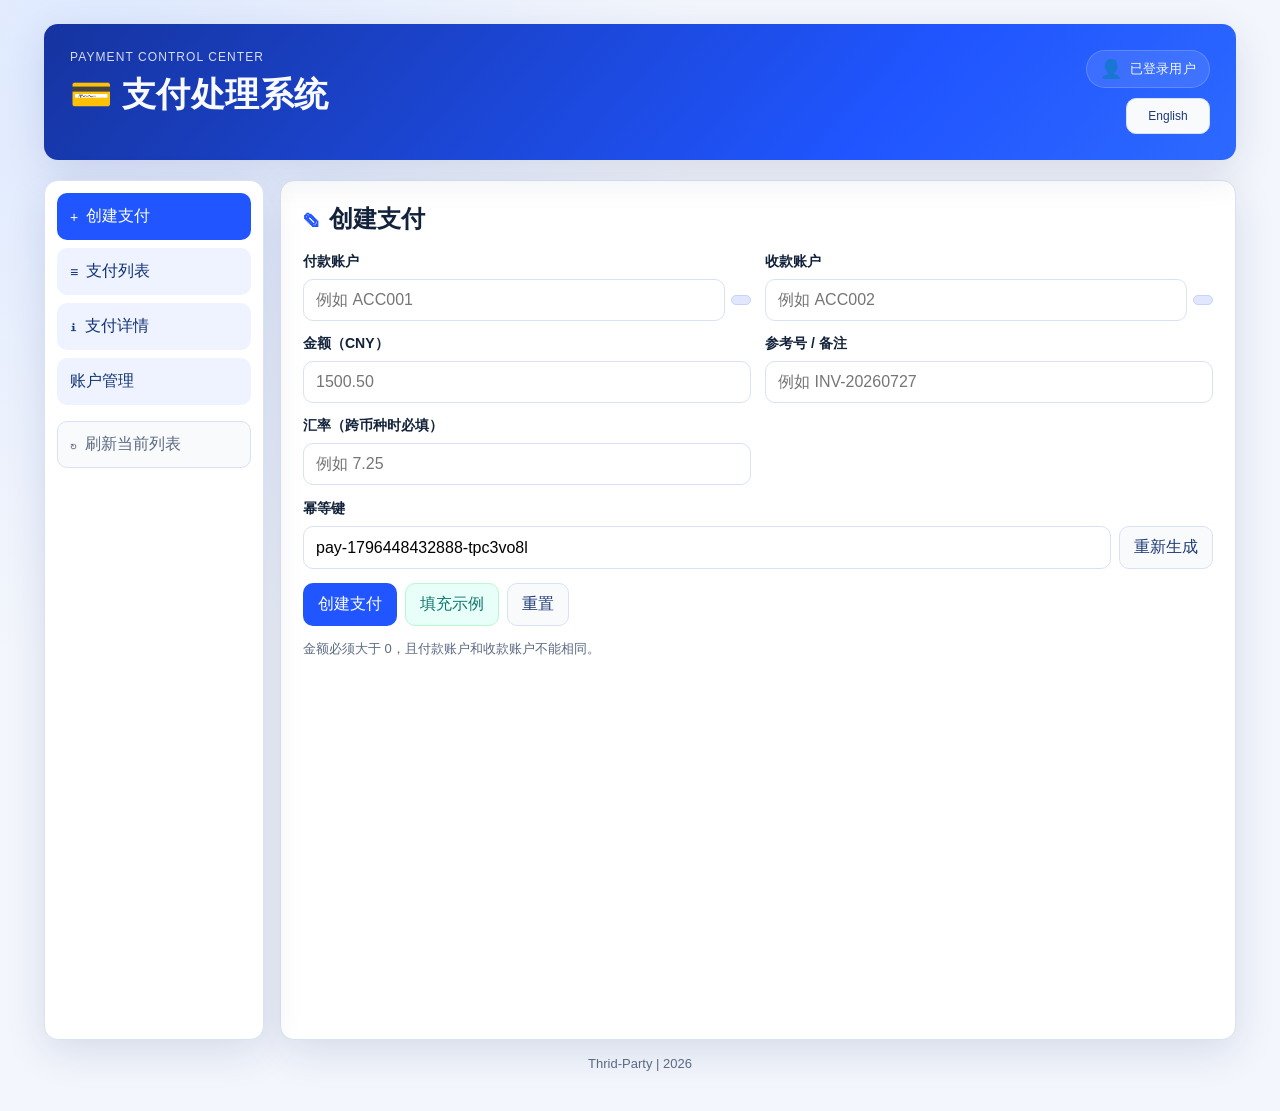
<file: frontend/index.html>
<!DOCTYPE html>
<html lang="zh-CN">
<head>
    <meta charset="UTF-8">
    <meta name="viewport" content="width=device-width, initial-scale=1.0">
    <title>支付处理系统</title>
    <link rel="stylesheet" href="css/style.css">
</head>
<body>
<div class="app-shell">
    <header class="hero">
        <div class="hero__left">
            <p class="hero__eyebrow">Payment Control Center</p>
            <h1><span aria-hidden="true">&#128179;</span> <span data-i18n="app.title">支付处理系统</span></h1>
        </div>
        <div class="hero__right">
            <button class="btn btn--ghost hero__lang" id="languageToggleBtn" type="button">English</button>
            <div class="hero__user" aria-label="current-user">
                <span class="hero__user-icon" aria-hidden="true">&#128100;</span>
                <span class="hero__user-text" data-i18n="hero.loggedIn">已登录用户</span>
            </div>
        </div>
    </header>

    <div class="workspace">
        <aside class="sidebar" aria-label="导航">
            <button class="tab-btn is-active" data-tab="create" type="button" data-i18n="tab.create">创建支付</button>
            <button class="tab-btn" data-tab="list" type="button" data-i18n="tab.list">支付列表</button>
            <button class="tab-btn" data-tab="detail" type="button" data-i18n="tab.detail">支付详情</button>
            <button class="tab-btn" data-tab="account" type="button" data-i18n="tab.account">账户管理</button>
            <button class="tab-btn tab-btn--quiet" id="quickRefreshBtn" type="button" data-i18n="tab.refresh">刷新当前列表</button>
        </aside>

        <main class="content" aria-live="polite">
            <section id="create" class="panel is-active" data-panel>
                <div class="panel__head">
                    <h2 data-i18n="create.title">创建支付</h2>
                </div>

                <form id="createForm" class="form-grid" novalidate>
                    <label class="field">
                        <span data-i18n="field.source">付款账户</span>
                        <div class="input-badge-wrap">
                            <input id="sourceAccount" name="sourceAccount" type="text" placeholder="例如 ACC001" data-i18n-placeholder="ph.source" maxlength="50" required>
                            <span class="currency-badge" id="sourceCurrencyBadge" hidden></span>
                        </div>
                    </label>
                    <label class="field">
                        <span data-i18n="field.destination">收款账户</span>
                        <div class="input-badge-wrap">
                            <input id="destinationAccount" name="destinationAccount" type="text" placeholder="例如 ACC002" data-i18n-placeholder="ph.destination" maxlength="50" required>
                            <span class="currency-badge" id="destinationCurrencyBadge" hidden></span>
                        </div>
                    </label>
                    <label class="field">
                        <span data-i18n="field.amount">金额</span>
                        <input id="amount" name="amount" type="number" step="0.01" min="0.01" placeholder="1500.50" data-i18n-placeholder="ph.amount" required>
                    </label>
                    <label class="field">
                        <span data-i18n="field.reference">参考号 / 备注</span>
                        <input id="reference" name="reference" type="text" placeholder="例如 INV-20260727" data-i18n-placeholder="ph.reference" maxlength="255">
                    </label>
                    <label class="field">
                        <span data-i18n="field.exchangeRate">汇率（跨币种时必填）</span>
                        <input id="exchangeRate" name="exchangeRate" type="number" step="0.000001" min="0.000001" placeholder="例如 7.25" data-i18n-placeholder="ph.exchangeRate">
                    </label>
                    <div class="field field--full">
                        <label for="idempotencyKey"><span data-i18n="field.idempotency">幂等键</span></label>
                        <div class="inline-input">
                            <input id="idempotencyKey" name="idempotencyKey" type="text" readonly>
                            <button id="generateKeyBtn" class="btn btn--ghost" type="button" data-i18n="btn.regenerate">重新生成</button>
                        </div>
                    </div>

                    <div class="actions field--full">
                        <button class="btn btn--primary" id="submitCreateBtn" type="submit" data-i18n="btn.create">创建支付</button>
                        <button class="btn btn--secondary" id="fillDemoBtn" type="button" data-i18n="btn.fillDemo">填充示例</button>
                        <button class="btn btn--ghost" type="reset" data-i18n="btn.reset">重置</button>
                    </div>
                    <p id="createFormHint" class="hint field--full" data-i18n="hint.default">金额必须大于 0，且付款账户和收款账户不能相同。</p>
                </form>

                <div id="createResult" class="feedback"></div>
            </section>

            <section id="list" class="panel" data-panel>
                <div class="panel__head">
                    <h2 data-i18n="list.title">支付列表</h2>
                </div>

                <div class="toolbar">
                    <label>
                        <span data-i18n="list.status">状态</span>
                        <select id="statusFilter">
                            <option value="" data-i18n="status.all">全部</option>
                            <option value="CREATED">CREATED</option>
                            <option value="VALIDATED">VALIDATED</option>
                            <option value="SENT">SENT</option>
                            <option value="COMPLETED">COMPLETED</option>
                            <option value="FAILED">FAILED</option>
                        </select>
                    </label>
                    <label>
                        <span data-i18n="list.pageSize">每页</span>
                        <select id="pageSize">
                            <option value="10">10</option>
                            <option value="20" selected>20</option>
                            <option value="50">50</option>
                        </select>
                    </label>
                    <button class="btn btn--primary" id="queryBtn" type="button" data-i18n="btn.query">查询</button>
                </div>

                <div class="table-wrap" id="listRegion">
                    <table id="paymentTable">
                        <thead>
                        <tr>
                            <th>ID</th>
                            <th data-i18n="col.source">付款方</th>
                            <th data-i18n="col.destination">收款方</th>
                            <th data-i18n="col.amount">金额</th>
                            <th data-i18n="col.status">状态</th>
                            <th data-i18n="col.createdAt">创建时间</th>
                            <th data-i18n="col.action">操作</th>
                        </tr>
                        </thead>
                        <tbody id="paymentTableBody">
                        <tr>
                            <td colspan="7" class="empty" data-i18n="list.initial">点击"查询"加载数据</td>
                        </tr>
                        </tbody>
                    </table>
                </div>

                <div id="pagination" class="pagination"></div>
            </section>

            <section id="detail" class="panel" data-panel>
                <div class="panel__head">
                    <h2 data-i18n="detail.title">支付详情</h2>
                </div>

                <div class="detail-query">
                    <label for="detailPaymentId" class="sr-only" data-i18n="detail.idLabel">支付ID</label>
                    <input type="number" id="detailPaymentId" min="1" placeholder="输入支付ID，例如 1" data-i18n-placeholder="ph.detailId">
                    <button id="detailQueryBtn" class="btn btn--primary" type="button" data-i18n="btn.queryDetail">查询详情</button>
                </div>

                <div id="detailContent" class="detail-grid detail-grid--empty" data-empty-text>尚未查询任何支付记录</div>

                <section class="status-flow-card" id="statusFlowSection" hidden>
                    <h3 data-i18n="detail.flow">状态流程</h3>
                    <div id="statusFlow" class="status-flow"></div>
                </section>

                <section id="historySection" class="history" hidden>
                    <h3 data-i18n="detail.history">状态变更历史</h3>
                    <div id="historyTimeline"></div>
                </section>
            </section>

            <!-- ══════════════ 账户管理 ══════════════ -->
            <section id="account" class="panel" data-panel>
                <div class="panel__head">
                    <h2 data-i18n="account.title">账户管理</h2>
                    <p data-i18n="account.desc">创建账户、查询账户信息、为账户充值。</p>
                </div>

                <!-- 子导航 Tab 栏 -->
                <nav class="sub-tabs" aria-label="account-subtabs">
                    <button class="sub-tab-btn is-active" data-subtab="acc-create" type="button" data-i18n="account.create.title">创建账户</button>
                    <button class="sub-tab-btn" data-subtab="acc-query" type="button" data-i18n="account.query.title">查询账户</button>
                    <button class="sub-tab-btn" data-subtab="acc-deposit" type="button" data-i18n="account.deposit.title">账户充值</button>
                </nav>

                <!-- 创建账户 -->
                <div class="sub-card" id="acc-create-panel" data-subpanel>
                    <form id="createAccountForm" class="form-grid" novalidate>
                        <label class="field">
                            <span data-i18n="account.field.accountName">账户名</span>
                            <input id="accAccountName" name="accountName" type="text" placeholder="例如 alice" data-i18n-placeholder="ph.accAccountName" maxlength="64" required>
                        </label>
                        <label class="field">
                            <span data-i18n="account.field.currency">币种</span>
                            <select id="accCurrency" name="currency" required>
                                <option value="CNY" selected>CNY</option>
                                <option value="USD">USD</option>
                                <option value="EUR">EUR</option>
                            </select>
                        </label>
                        <label class="field field--full">
                            <span data-i18n="account.field.initialBalance">初始余额</span>
                            <input id="accInitialBalance" name="initialBalance" type="number" step="0.01" min="0" placeholder="0.00" data-i18n-placeholder="ph.accInitialBalance" required>
                        </label>
                        <div class="actions field--full">
                            <button class="btn btn--primary" id="submitCreateAccountBtn" type="submit" data-i18n="account.btn.create">创建账户</button>
                            <button class="btn btn--ghost" type="reset" data-i18n="btn.reset">重置</button>
                        </div>
                    </form>
                    <div id="createAccountResult" class="feedback"></div>
                </div>

                <!-- 查询账户 -->
                <div class="sub-card" id="acc-query-panel" data-subpanel style="display:none">
                    <p style="margin-bottom:0.75rem;color:#666;font-size:0.875rem" data-i18n="account.query.desc">填写 ID 或账户名查询单个账户，两者均不填则查询全部。</p>
                    <form id="queryAccountForm" class="form-grid" novalidate>
                        <label class="field">
                            <span data-i18n="account.query.byId">账户 ID</span>
                            <input type="number" id="queryAccountId" name="accountId" min="1" placeholder="输入账户 ID" data-i18n-placeholder="ph.accId">
                        </label>
                        <label class="field">
                            <span data-i18n="account.query.byAccountName">账户名</span>
                            <input type="text" id="queryAccountAccountName" name="accountName" placeholder="输入账户名" data-i18n-placeholder="ph.accAccountName" maxlength="64">
                        </label>
                        <div class="actions field--full">
                            <button class="btn btn--primary" id="queryAccountBtn" type="submit" data-i18n="account.btn.query">查询</button>
                            <button class="btn btn--ghost" id="resetQueryAccountBtn" type="reset" data-i18n="btn.reset">重置</button>
                        </div>
                    </form>
                    <div id="accountListContent" style="margin-top:1rem;display:none;"></div>
                    <div id="accountDetailContent" class="detail-grid detail-grid--empty" style="margin-top:1rem" data-empty-text>尚未查询任何账户</div>
                </div>

                <!-- 充值 -->
                <div class="sub-card" id="acc-deposit-panel" data-subpanel style="display:none">
                    <form id="depositForm" class="form-grid" novalidate>
                        <label class="field">
                            <span data-i18n="account.field.accountId">账户 ID</span>
                            <input id="depositAccountId" name="accountId" type="number" min="1" placeholder="输入账户 ID" data-i18n-placeholder="ph.accId" required>
                        </label>
                        <label class="field">
                            <span data-i18n="account.field.depositAmount">充值金额</span>
                            <input id="depositAmount" name="amount" type="number" step="0.01" min="0.01" placeholder="100.00" data-i18n-placeholder="ph.amount" required>
                        </label>
                        <div class="actions field--full">
                            <button class="btn btn--primary" id="submitDepositBtn" type="submit" data-i18n="account.btn.deposit">确认充值</button>
                            <button class="btn btn--ghost" type="reset" data-i18n="btn.reset">重置</button>
                        </div>
                    </form>
                    <div id="depositResult" class="feedback"></div>
                </div>
            </section>
        </main>
    </div>

    <footer class="footer" data-i18n="footer">Thrid-Party | 2026</footer>
</div>

<div id="toastContainer" class="toast-container" aria-live="assertive"></div>

<script src="js/api.js"></script>
<script src="js/main.js"></script>
</body>
</html>
</file>
<file: frontend/css/style.css>
:root {
    --bg: #f3f6fc;
    --panel: #ffffff;
    --line: #d9e2f2;
    --text: #12223a;
    --muted: #5b6982;
    --primary: #2055ff;
    --primary-dark: #163fc4;
    --accent: #14b8a6;
    --danger: #d14343;
    --success: #15803d;
    --radius: 14px;
    --shadow: 0 12px 40px rgba(15, 35, 95, 0.12);
}

* {
    box-sizing: border-box;
}

body {
    margin: 0;
    font-family: "Inter", "Segoe UI", "Microsoft YaHei", sans-serif;
    color: var(--text);
    background: radial-gradient(circle at 8% 5%, #dee9ff 0, transparent 38%), var(--bg);
    min-height: 100vh;
}

button,
input,
select {
    font: inherit;
}

.sr-only {
    position: absolute;
    width: 1px;
    height: 1px;
    padding: 0;
    margin: -1px;
    overflow: hidden;
    clip: rect(0, 0, 0, 0);
    white-space: nowrap;
    border: 0;
}

.app-shell {
    max-width: 1240px;
    margin: 0 auto;
    padding: 24px;
}

.hero {
    display: flex;
    align-items: stretch;
    justify-content: space-between;
    gap: 16px;
    border-radius: var(--radius);
    padding: 26px;
    background: linear-gradient(132deg, #1634a0 0%, #2055ff 70%, #2d69ff 100%);
    color: #f8faff;
    box-shadow: var(--shadow);
    position: relative;
}

.hero__eyebrow {
    margin: 0 0 8px;
    text-transform: uppercase;
    letter-spacing: 0.09em;
    font-size: 12px;
    opacity: 0.85;
}

.hero h1 {
    margin: 0;
    font-size: 34px;
    letter-spacing: 0.01em;
}

.hero__summary {
    margin: 12px 0 0;
    max-width: 560px;
    opacity: 0.92;
}

.hero__user {
    display: inline-flex;
    align-items: center;
    gap: 8px;
    padding: 7px 13px;
    border-radius: 999px;
    background: rgba(255, 255, 255, 0.1);
    border: 1px solid rgba(255, 255, 255, 0.18);
    min-height: 38px;
    order: 1;
}

.hero__user-icon {
    font-size: 18px;
    line-height: 1;
}

.hero__user-text {
    font-size: 13px;
    letter-spacing: 0.02em;
}

.hero__right {
    display: flex;
    flex-direction: column;
    align-items: flex-end;
    justify-content: flex-start;
    gap: 10px;
}

.hero__lang {
    min-width: 84px;
    padding: 6px 12px;
    font-size: 12px;
    border-radius: 8px;
    min-height: 34px;
    order: 2;
}

.hero__lang:focus-visible {
    outline: 2px solid rgba(255, 255, 255, 0.9);
    outline-offset: 2px;
}

.workspace {
    margin-top: 20px;
    display: grid;
    gap: 16px;
    grid-template-columns: 220px minmax(0, 1fr);
    align-items: start;
}

.sidebar {
    align-self: start;
    background: var(--panel);
    border-radius: var(--radius);
    border: 1px solid var(--line);
    box-shadow: var(--shadow);
    padding: 12px;
    display: grid;
    gap: 8px;
    align-content: start;
    grid-auto-rows: max-content;
    position: sticky;
    top: 20px;
    height: calc(100vh - 40px);
    overflow: auto;
}

.tab-btn {
    border: 1px solid transparent;
    background: #eef3ff;
    color: #123374;
    border-radius: 10px;
    padding: 12px;
    text-align: left;
    cursor: pointer;
    transition: 0.2s ease;
    display: inline-flex;
    align-items: center;
    gap: 8px;
}

.tab-btn::before {
    font-size: 14px;
    line-height: 1;
}

.tab-btn[data-tab="create"]::before { content: "\002B"; }
.tab-btn[data-tab="list"]::before { content: "\2261"; }
.tab-btn[data-tab="detail"]::before { content: "\2139"; }
#quickRefreshBtn::before { content: "\21BB"; }

.tab-btn:hover {
    background: #e0e8ff;
}

.tab-btn.is-active {
    background: var(--primary);
    color: #fff;
}

.tab-btn--quiet {
    margin-top: 8px;
    background: #f8fafc;
    color: var(--muted);
    border-color: var(--line);
}

.content {
    min-width: 0;
}

.panel {
    display: none;
    border-radius: var(--radius);
    border: 1px solid var(--line);
    box-shadow: var(--shadow);
    background: var(--panel);
    padding: 22px;
    min-height: calc(100vh - 40px);
}

.panel.is-active {
    display: block;
    animation: panel-in 200ms ease-out;
}

@keyframes panel-in {
    from {
        opacity: 0;
        transform: translateY(6px);
    }
    to {
        opacity: 1;
        transform: translateY(0);
    }
}

.panel__head h2 {
    margin: 0;
    font-size: 24px;
}

#create .panel__head h2::before,
#list .panel__head h2::before,
#detail .panel__head h2::before {
    display: inline-block;
    margin-right: 8px;
    font-size: 18px;
    color: var(--primary);
}

#create .panel__head h2::before { content: "\270E"; }
#list .panel__head h2::before { content: "\2630"; }
#detail .panel__head h2::before { content: "\2315"; }

.panel__head p {
    margin: 8px 0 0;
    color: var(--muted);
}

.form-grid {
    margin-top: 18px;
    display: grid;
    grid-template-columns: repeat(2, minmax(220px, 1fr));
    gap: 14px;
}

.field {
    display: grid;
    gap: 8px;
}

.field span {
    font-weight: 600;
    font-size: 14px;
}

.field input,
.toolbar select,
.detail-query input {
    width: 100%;
    border: 1px solid var(--line);
    border-radius: 10px;
    padding: 11px 12px;
    background: #fff;
}

.field input:focus,
.toolbar select:focus,
.detail-query input:focus {
    outline: 3px solid rgba(32, 85, 255, 0.22);
    border-color: var(--primary);
}

.field--full {
    grid-column: 1 / -1;
}

.inline-input {
    display: grid;
    grid-template-columns: 1fr auto;
    gap: 8px;
}

.hint {
    margin: 0;
    color: var(--muted);
    font-size: 13px;
}

.actions {
    display: flex;
    flex-wrap: wrap;
    gap: 8px;
}

.btn {
    border: 1px solid transparent;
    border-radius: 10px;
    padding: 10px 14px;
    cursor: pointer;
    transition: 0.2s ease;
}

.btn:disabled {
    opacity: 0.55;
    cursor: not-allowed;
}

.btn--primary {
    background: var(--primary);
    color: #fff;
}

.btn--primary:hover:not(:disabled) {
    background: var(--primary-dark);
}

.btn--secondary {
    background: #e7fff8;
    color: #0f766e;
    border-color: #bbf7d0;
}

.btn--secondary:hover:not(:disabled) {
    background: #d1fae5;
}

.btn--ghost {
    background: #f8fafc;
    color: #1f3a77;
    border-color: var(--line);
}

.btn--ghost:hover:not(:disabled) {
    background: #eef2f7;
}

.feedback {
    margin-top: 14px;
    border-radius: 12px;
    padding: 12px 14px;
    display: none;
}

.feedback.is-show {
    display: block;
}

.feedback--success {
    background: #ecfdf3;
    border: 1px solid #bbf7d0;
    color: var(--success);
}

.feedback--error {
    background: #fef2f2;
    border: 1px solid #fecaca;
    color: var(--danger);
}

.toolbar {
    margin-top: 18px;
    display: flex;
    align-items: end;
    flex-wrap: wrap;
    gap: 10px;
}

.toolbar label {
    display: grid;
    gap: 6px;
    font-weight: 600;
    font-size: 13px;
}

.table-wrap {
    margin-top: 12px;
    overflow: auto;
    border: 1px solid var(--line);
    border-radius: 12px;
}

table {
    width: 100%;
    border-collapse: collapse;
    min-width: 780px;
}

thead {
    background: #e9eeff;
}

th,
td {
    text-align: left;
    border-bottom: 1px solid var(--line);
    padding: 12px;
}

tbody tr {
    cursor: pointer;
    transition: background 0.2s ease;
}

tbody tr:hover {
    background: #f5f8ff;
}

.empty {
    text-align: center;
    color: var(--muted);
    cursor: default;
}

.status-pill {
    display: inline-flex;
    align-items: center;
    border-radius: 999px;
    padding: 3px 10px;
    font-size: 12px;
    font-weight: 700;
    border: 1px solid transparent;
}

.status-CREATED { background: #fef9c3; color: #854d0e; border-color: #fde68a; }
.status-VALIDATED { background: #dbeafe; color: #1d4ed8; border-color: #bfdbfe; }
.status-SENT { background: #e0e7ff; color: #3730a3; border-color: #c7d2fe; }
.status-COMPLETED { background: #dcfce7; color: #166534; border-color: #bbf7d0; }
.status-FAILED { background: #fee2e2; color: #991b1b; border-color: #fecaca; }
.status-INITIAL,
.status-UNKNOWN { background: #eef2ff; color: #475569; border-color: #dbe3ff; }

.pagination {
    margin-top: 14px;
    display: flex;
    flex-wrap: wrap;
    gap: 8px;
}

.page-btn {
    min-width: 40px;
    border-radius: 8px;
    padding: 8px 10px;
    border: 1px solid var(--line);
    background: #fff;
    cursor: pointer;
}

.page-btn.is-active {
    background: var(--primary);
    border-color: var(--primary);
    color: #fff;
}

.detail-query {
    margin-top: 18px;
    display: grid;
    gap: 8px;
    grid-template-columns: 1fr auto;
    position: relative;
}

.detail-query::before {
    content: "\1F50D";
    position: absolute;
    left: 12px;
    top: 50%;
    transform: translateY(-50%);
    font-size: 14px;
    color: var(--muted);
    pointer-events: none;
}

.detail-query input {
    padding-left: 36px;
}

.detail-grid {
    margin-top: 16px;
    border: 1px solid var(--line);
    border-radius: 12px;
    padding: 14px;
    display: grid;
    grid-template-columns: repeat(2, minmax(220px, 1fr));
    gap: 10px;
}

.detail-grid--empty {
    color: var(--muted);
    display: block;
}

.status-flow-card {
    margin-top: 14px;
    border: 1px solid var(--line);
    border-radius: 12px;
    padding: 16px 18px;
    background: #fcfdff;
}

.status-flow-card h3 {
    margin: 0 0 10px;
    font-size: 15px;
}

.status-flow {
    display: grid;
    gap: 10px;
    padding: 4px 4px 10px;
}

.flow-track {
    display: flex;
    align-items: center;
    flex-wrap: wrap;
    gap: 8px;
    overflow-x: auto;
    overflow-y: visible;
}

.flow-track--failed {
    flex-wrap: nowrap;
}

.flow-step {
    min-height: 56px;
    border: 1px solid #dbe3ff;
    border-radius: 10px;
    background: #f6f8ff;
    color: #4b5563;
    display: flex;
    align-items: center;
    justify-content: center;
    text-align: center;
    padding: 8px 10px;
    font-size: 13px;
    font-weight: 600;
    transition: transform 160ms ease, box-shadow 160ms ease, border-color 160ms ease;
    flex: 1 1 148px;
}

.flow-step.is-done {
    background: #e0ecff;
    border-color: #9bc0ff;
    color: #1e3a8a;
}

.flow-step.is-current {
    background: #dcfce7;
    border-color: #86efac;
    color: #166534;
    min-height: 64px;
    font-size: 14px;
    border-width: 2px;
    box-shadow: 0 8px 20px rgba(22, 101, 52, 0.18);
    z-index: 1;
}

.flow-step--FAILED {
    background: #fff7f7;
    border-color: #fecaca;
    color: #9f1239;
}

.flow-step--FAILED.is-current {
    background: #fee2e2;
    border-color: #f87171;
    color: #991b1b;
    box-shadow: 0 8px 20px rgba(153, 27, 27, 0.18);
}

.flow-track--failed .flow-step {
    flex: 0 0 132px;
}

.flow-link {
    height: 3px;
    flex: 0 0 28px;
    border-radius: 999px;
    background: #c7d2fe;
    position: relative;
    overflow: hidden;
}

.flow-link.is-active {
    background: #93c5fd;
}

.flow-link.is-active::after {
    content: "";
    position: absolute;
    left: -45%;
    top: 0;
    width: 45%;
    height: 100%;
    background: rgba(255, 255, 255, 0.85);
    animation: flow-scan 1.6s ease-in-out infinite;
    will-change: transform, opacity;
}

.flow-terminal {
    margin-top: 8px;
    font-size: 12px;
    color: var(--muted);
    width: 100%;
    display: grid;
    gap: 4px;
}

.flow-terminal-line {
    display: inline-flex;
    align-items: center;
    gap: 8px;
}

.flow-terminal-line--en {
    font-size: 12px;
    letter-spacing: 0.01em;
}

.flow-terminal-line--zh {
    font-size: 13px;
    color: #334155;
}

@keyframes flow-scan {
    0% { transform: translateX(0); opacity: 0.3; }
    100% { transform: translateX(320%); opacity: 0.1; }
}

.detail-item {
    border: 1px solid #edf1fb;
    border-radius: 10px;
    padding: 10px;
    background: #fafcff;
}

.detail-item__label {
    font-size: 12px;
    color: var(--muted);
}

.detail-item__value {
    font-size: 14px;
    margin-top: 4px;
    word-break: break-all;
}

.history {
    margin-top: 16px;
}

.history h3 {
    margin: 0 0 10px;
}

#historyTimeline {
    display: grid;
    gap: 8px;
}

.timeline-item {
    border-left: 4px solid var(--accent);
    border-radius: 8px;
    background: #f8fffd;
    border-top: 1px solid #d5f5ef;
    border-right: 1px solid #d5f5ef;
    border-bottom: 1px solid #d5f5ef;
    padding: 10px 12px;
}

.timeline-flow {
    margin-top: 6px;
    display: flex;
    align-items: center;
    gap: 8px;
    flex-wrap: wrap;
}

.timeline-arrow {
    width: 42px;
    height: 2px;
    border-radius: 999px;
    background: linear-gradient(90deg, #93c5fd 0%, #60a5fa 100%);
    position: relative;
    overflow: hidden;
    color: transparent;
}

.timeline-arrow::after {
    content: "";
    position: absolute;
    top: 0;
    left: -40%;
    width: 40%;
    height: 100%;
    background: rgba(255, 255, 255, 0.85);
    transform: translateX(0);
    animation: timeline-flow 1.9s ease-in-out infinite;
    will-change: transform, opacity;
}

.timeline-item:nth-child(odd) .timeline-arrow::after {
    animation-delay: 0.18s;
}

.timeline-item:nth-child(even) .timeline-arrow::after {
    animation-delay: 0.36s;
}

.timeline-reason {
    margin-top: 6px;
    font-size: 13px;
}

@keyframes timeline-flow {
    0% {
        transform: translateX(0);
        opacity: 0.38;
    }
    50% {
        opacity: 0.78;
    }
    100% {
        transform: translateX(220%);
        opacity: 0.24;
    }
}

.timeline-trigger {
    display: inline-flex;
    align-items: center;
    gap: 4px;
}

.timeline-trigger::before {
    content: "\26A1";
    font-size: 12px;
    color: #0891b2;
}

.timeline-meta {
    font-size: 12px;
    color: var(--muted);
}

.timeline-status {
    margin-top: 5px;
    font-weight: 600;
}

.footer {
    color: var(--muted);
    text-align: center;
    font-size: 13px;
    padding: 16px 0;
}

.toast-container {
    position: fixed;
    right: 16px;
    top: 16px;
    z-index: 20;
    display: grid;
    gap: 8px;
}

.toast {
    min-width: 260px;
    background: #fff;
    border-radius: 10px;
    padding: 10px 12px;
    border-left: 4px solid var(--primary);
    box-shadow: 0 8px 20px rgba(31, 41, 55, 0.2);
}

.toast--error { border-left-color: var(--danger); }
.toast--success { border-left-color: var(--success); }

@media (max-width: 980px) {
    .workspace {
        grid-template-columns: 1fr;
    }

    .sidebar {
        grid-template-columns: repeat(2, minmax(0, 1fr));
        position: static;
        top: auto;
        height: auto;
        overflow: visible;
    }

    .tab-btn--quiet {
        grid-column: 1 / -1;
    }

    .form-grid,
    .detail-grid {
        grid-template-columns: 1fr;
    }

    .panel {
        min-height: auto;
    }
}

@media (max-width: 760px) {
    .app-shell {
        padding: 14px;
    }

    .hero {
        flex-direction: column;
    }

    .hero__right {
        justify-content: flex-start;
        align-items: flex-end;
    }

    .detail-query::before {
        display: none;
    }

    .detail-query {
        grid-template-columns: 1fr;
    }

    .status-flow {
        gap: 6px;
    }

    .flow-track {
        gap: 6px;
    }

    .flow-link {
        height: 2px;
        flex-basis: 16px;
    }

    .flow-step {
        flex-basis: calc(50% - 10px);
    }

    .flow-track--failed .flow-step {
        flex-basis: 122px;
    }
}

@media (prefers-reduced-motion: reduce) {
    * {
        transition: none !important;
        animation: none !important;
    }
}

.input-badge-wrap {
    display: flex;
    align-items: center;
    gap: 6px;
}

.input-badge-wrap input {
    flex: 1;
    min-width: 0;
}

.currency-badge {
    display: inline-flex;
    align-items: center;
    padding: 4px 9px;
    border-radius: 6px;
    font-size: 11px;
    font-weight: 700;
    letter-spacing: 0.04em;
    background: #e0e7ff;
    color: #3730a3;
    border: 1px solid #c7d2fe;
    white-space: nowrap;
    flex-shrink: 0;
}

/* ─── 账户管理子卡片 ─────────────────────────────────────────────────────────── */
.sub-tabs {
    display: flex;
    gap: 6px;
    margin: 18px 0 0;
    border-bottom: 2px solid var(--line);
    padding-bottom: 0;
}

.sub-tab-btn {
    border: 1px solid transparent;
    border-bottom: none;
    background: #eef3ff;
    color: #123374;
    border-radius: 10px 10px 0 0;
    padding: 9px 18px;
    font-size: 14px;
    font-weight: 600;
    cursor: pointer;
    transition: background 0.18s ease, color 0.18s ease;
    position: relative;
    bottom: -2px;
}

.sub-tab-btn:hover {
    background: #e0e8ff;
}

.sub-tab-btn.is-active {
    background: var(--panel);
    color: var(--primary);
    border-color: var(--line);
    border-bottom-color: var(--panel);
    z-index: 1;
}

.sub-card {
    background: var(--panel);
    border: 1px solid var(--line);
    border-top: none;
    border-radius: 0 0 var(--radius) var(--radius);
    padding: 1.25rem 1.5rem 1.5rem;
    margin-bottom: 1.25rem;
}

.sub-card h3 {
    font-size: 1rem;
    font-weight: 600;
    color: var(--text);
    margin: 0 0 1rem;
    padding-bottom: 0.5rem;
    border-bottom: 1px solid var(--line);
}
</file>
